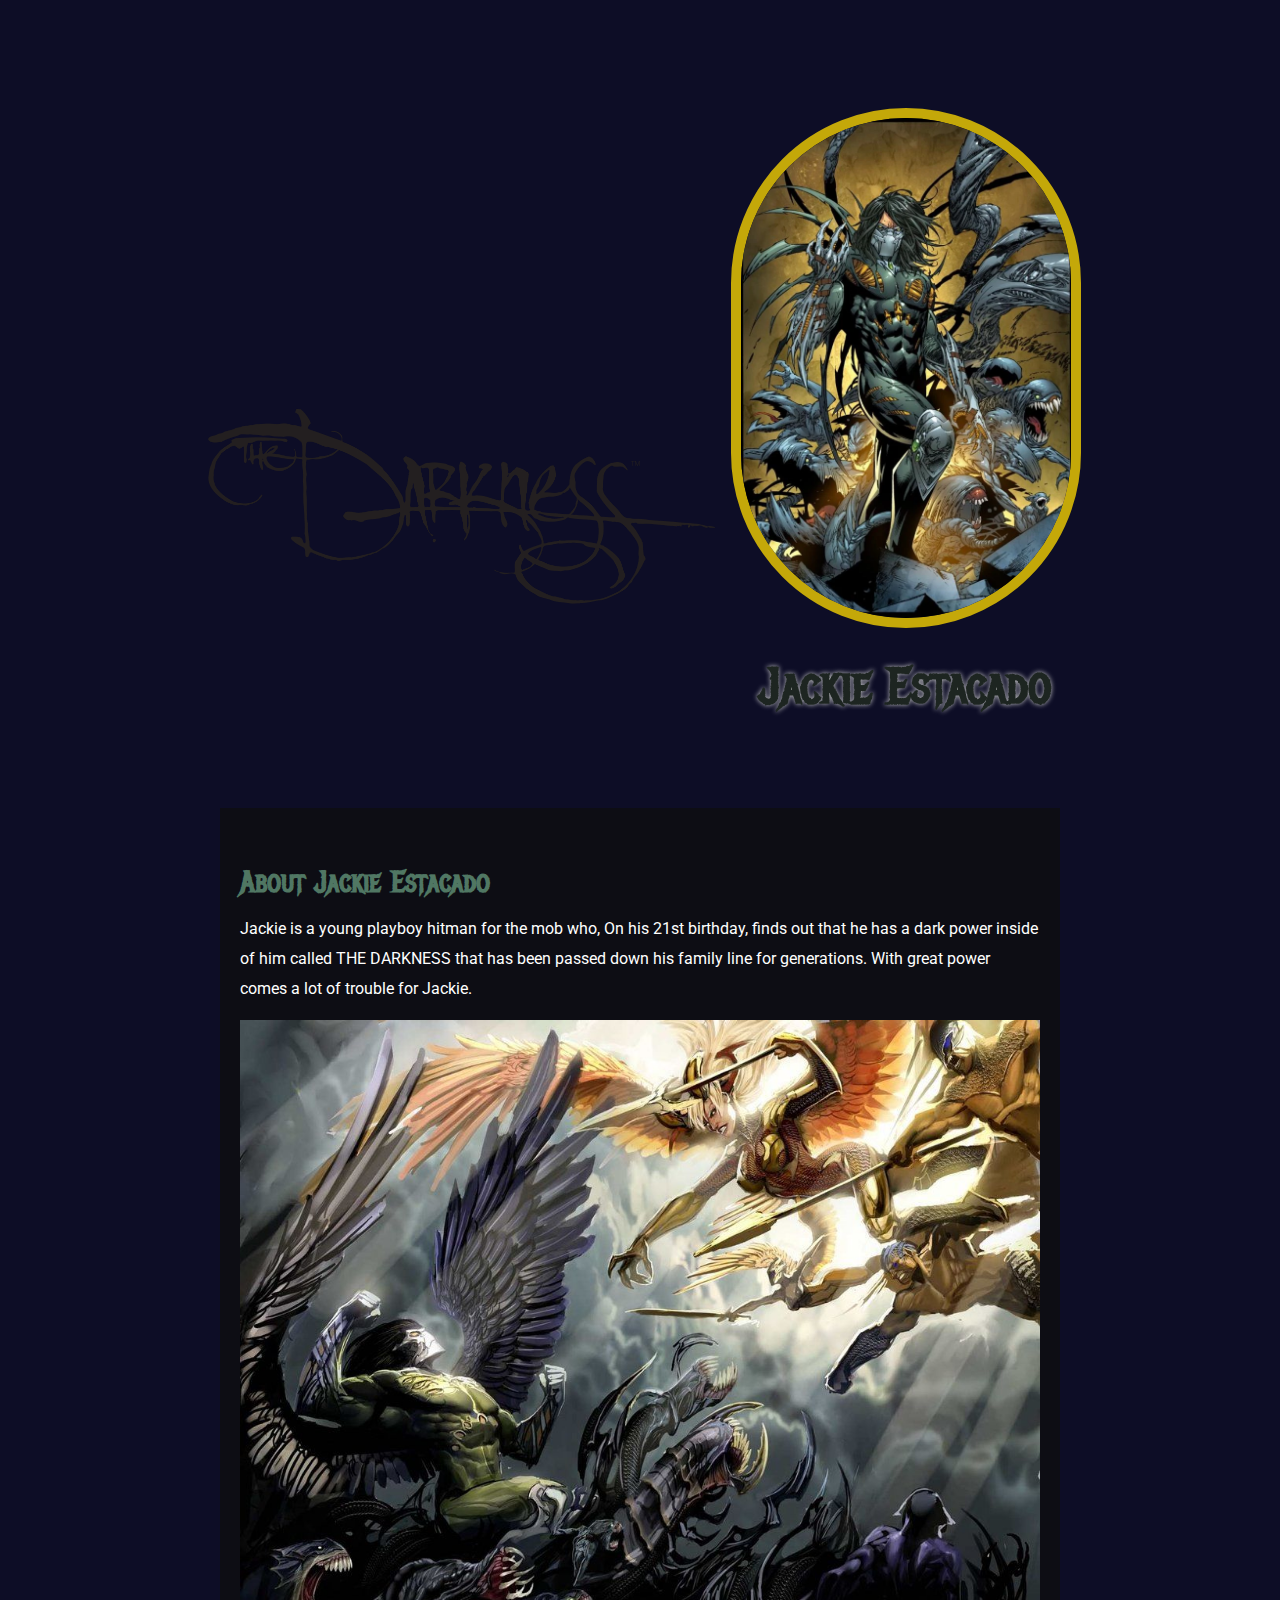
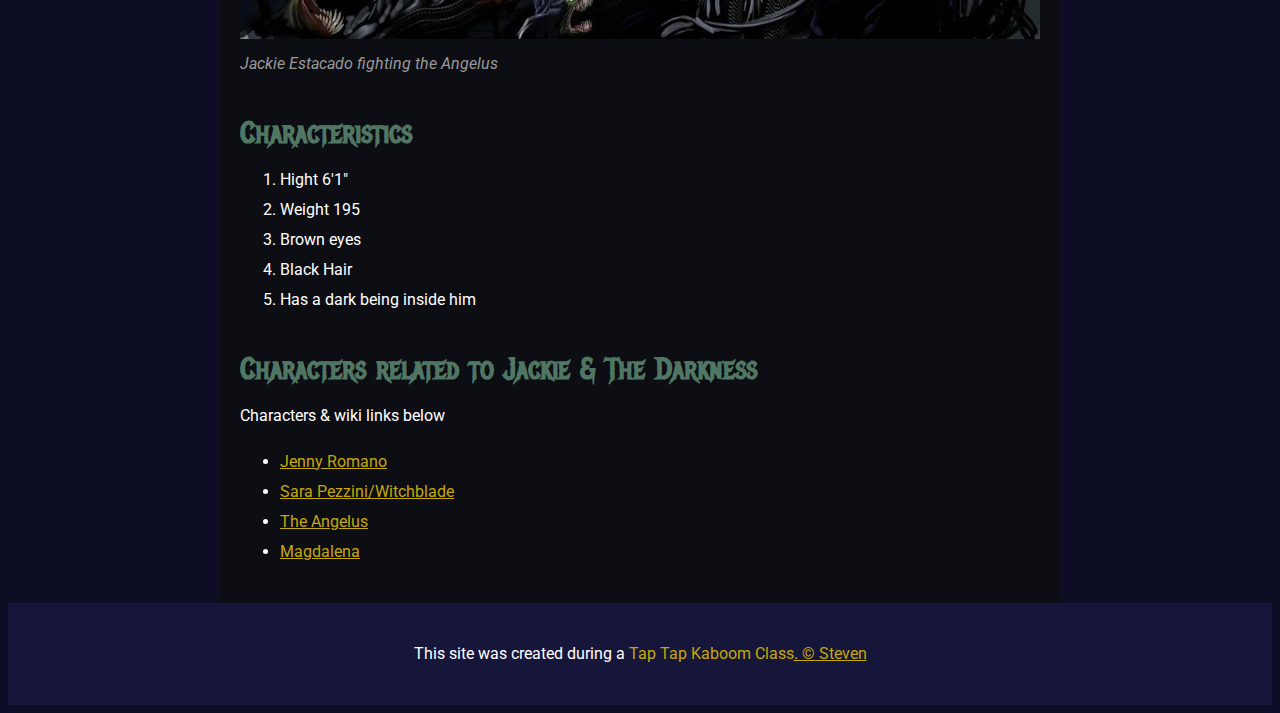
<file: index.html>
<!DOCTYPE html>
<html>
    <link rel="stylesheet" type="text/css" href="CSS/hero-page.css">
    <head>
        <title>The Darkness</title>
        <link rel="icon" href="img/Moon-icon.png">
        <link href="https://fonts.googleapis.com/css?family=Metal+Mania|Roboto&display=swap" rel="stylesheet">
    </head>
    <body>
        <!--Header element-->
        <header>
            <div id="divleft">
            <img src="img/DARKNESS-LOGO.png" class="logo" >
            </div>
            <div id="divright">
            <img src="img/Jackie_estacado_darkness_armor.png" style="max-height: 500px;" class="headerimage">
            <h1>Jackie Estacado</h1>
            </div>
        </header>

        <!-- Main Element -->
        <main>
            <h2>About Jackie Estacado</h2>
            <p>Jackie is a young playboy hitman for the mob who, On his 21st birthday, finds out that he has a dark power inside of him called THE DARKNESS that has been passed down his family line for generations. With great power comes a lot of trouble for Jackie.</p>
            <img src="img/The Darkness Fight Big image.jpg" alt="">
            <p class="caption">Jackie Estacado fighting the Angelus</p>
            <!-- Characteristics -->
            <h2>Characteristics</h2>
            <ol>
                <li>Hight 6'1"</li>
                <li>Weight 195</li>
                <li>Brown eyes</li>
                <li>Black Hair</li>
                <li>Has a dark being inside him</li>

            </ol>
            <!-- Related Characters -->
            <h2>Characters related to Jackie & The Darkness</h2>
            <p>Characters & wiki links below</p>
            <ul>
                <li><a target="_blank" href="https://thedarkness.fandom.com/wiki/Jenny_Romano_(Comics)">Jenny Romano</a></li>
                <li><a target="_blank" href="https://thedarkness.fandom.com/wiki/Sara_Pezzini">Sara Pezzini/Witchblade</a></li>
                <li><a target="_blank" href="https://thedarkness.fandom.com/wiki/Angelus_(Comics)">The Angelus</a></li>
                <li><a target="_blank" href="https://thedarkness.fandom.com/wiki/Magdalena">Magdalena</a></li>
            </ul>
        </main>
        <!-- Footer Element -->
        <footer>
            <p>This site was created during a <a>Tap Tap Kaboom Class<a href="https://taptapkaboom.com/">. &copy; Steven</p>
        </footer>

    </body>
</html>
</file>
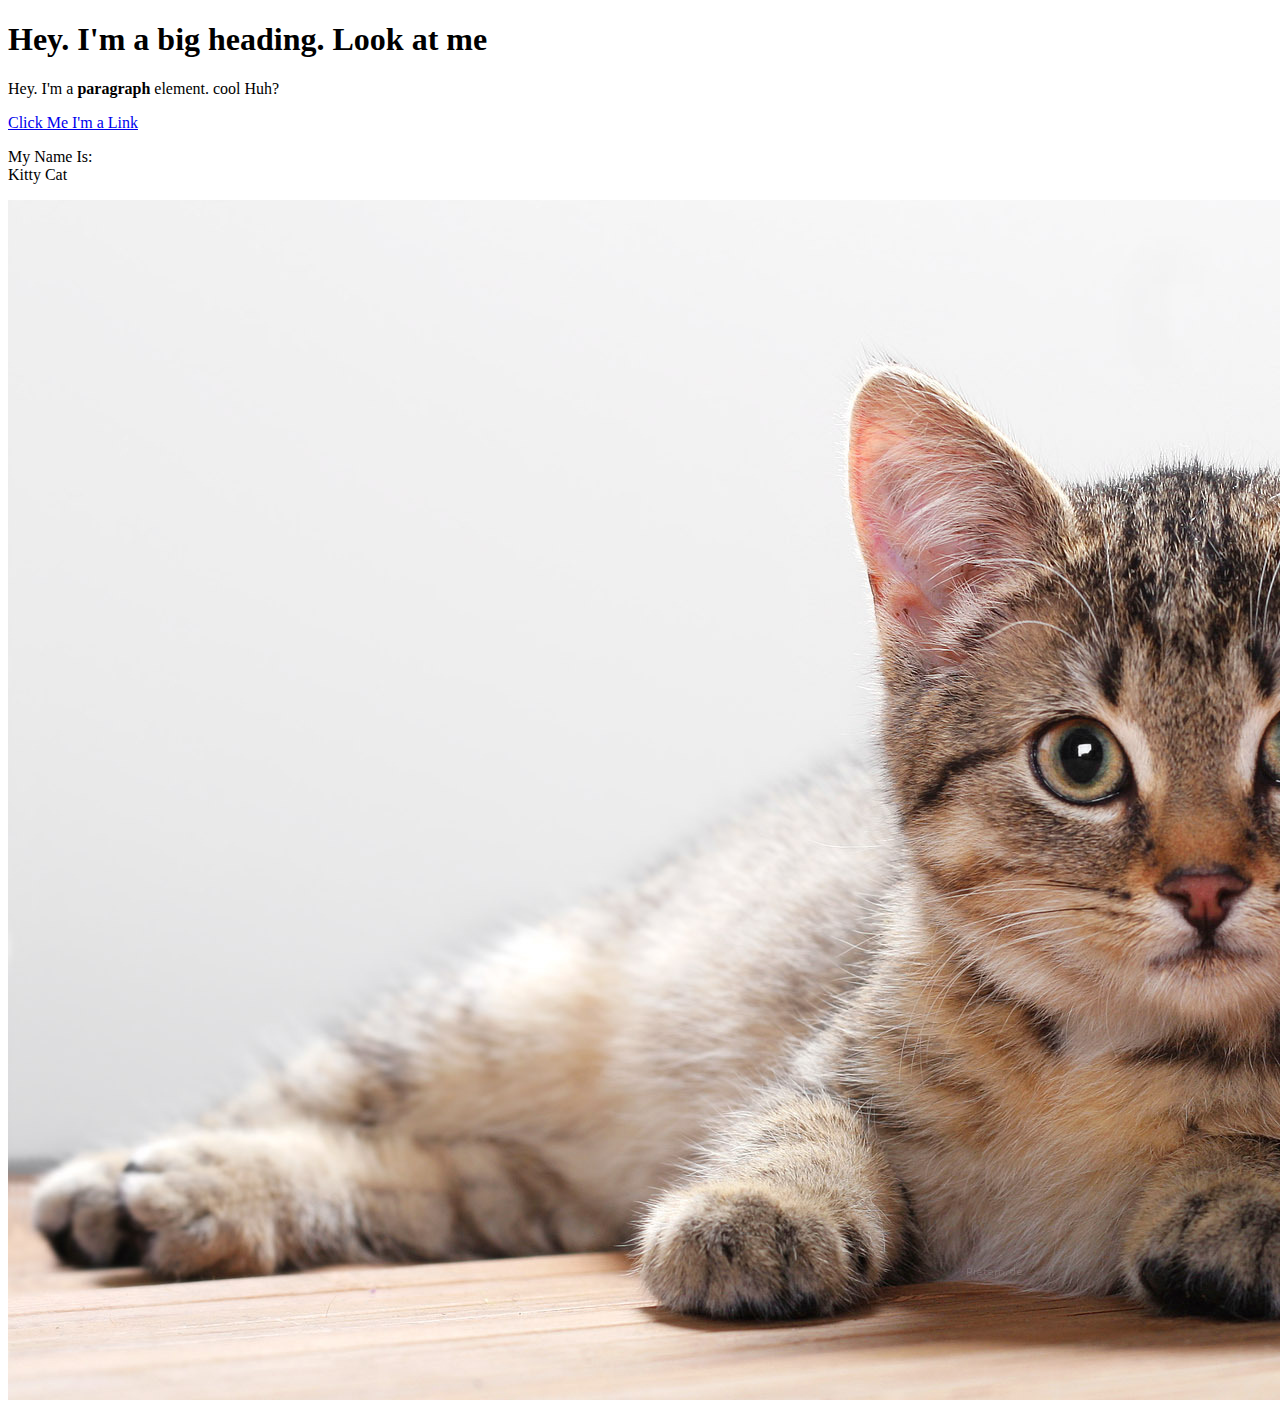
<file: test.html>
<!DOCTYPE html>
<html>
    <head>
        <Title>Test Page</Title>
    </head>
<body>
    <h1>Hey. I'm a big heading. Look at me</h1>
    <P>Hey. I'm a <b>paragraph</b> element. cool Huh?</P>
    <a href="https://google.com" target="_blank" title="Lets Go To google">Click Me I'm a Link</a>
    <p>My Name Is:<br>
    Kitty Cat</p>
    <img src="img/Cat.png">
</body>
</html>
</file>
<file: CSS/hero-page.css>
body{
    background-color: #0d0d26;
    color: white;
    font-family: 'Roboto', sans-serif;
    line-height: 30px;
}
header{
    background-image: url(https://i.imgur.com/DbDeh8L.png);
    background-repeat: no-repeat;
    background-size: cover;
    height: 600px;
    padding: 100px;
    text-align: center;
    }
    
#divleft{
    width: 50%;
    height: 600px;
    float: left;
    margin: auto;
    
}
#divright{
    width: 50%;
    height: 600px;
    float: right;
    margin: auto;
}

.logo {
    max-width: 100%;
    height: auto;
    width: auto;
    padding-top: 300px;
    padding-left:100px;
}
.headerimage {  
    max-width: 100%;
    height: auto;
    width: auto;
    padding: 20;
    border-radius: 300px;
    border: rgb(196, 168, 9) 10px solid;
}

main{
    max-width: 800px;
    margin: 0 auto;
    padding: 20px 20px 20px 20px;
    background-color: rgb(13, 13, 20);
}
main img{
    max-width: 100%;
}
a{
    color: rgb(196, 168, 9);
    font-family: 'Roboto', sans-serif;

}
a:hover{
    background-color: rgb(29, 37, 33);
    color:rgb(80, 119, 99)
}
h1{
    color: rgb(29, 37, 33);
    font-family: 'Metal Mania', cursive;
    font-size: 50px;
    text-shadow: rgb(197, 197, 197) 0px 0px 5px
}
h2{
    color: rgb(80, 119, 99);
    font-family: 'Metal Mania', cursive;
    font-size: 30px;
    margin: 40px 0 10px;
}

footer{
    background-color: #16163a;
    text-align: center;
    padding: 20px;
}
.caption{
    color: #999999;
    font-style: italic;
    margin-top: 0;
}
</file>
